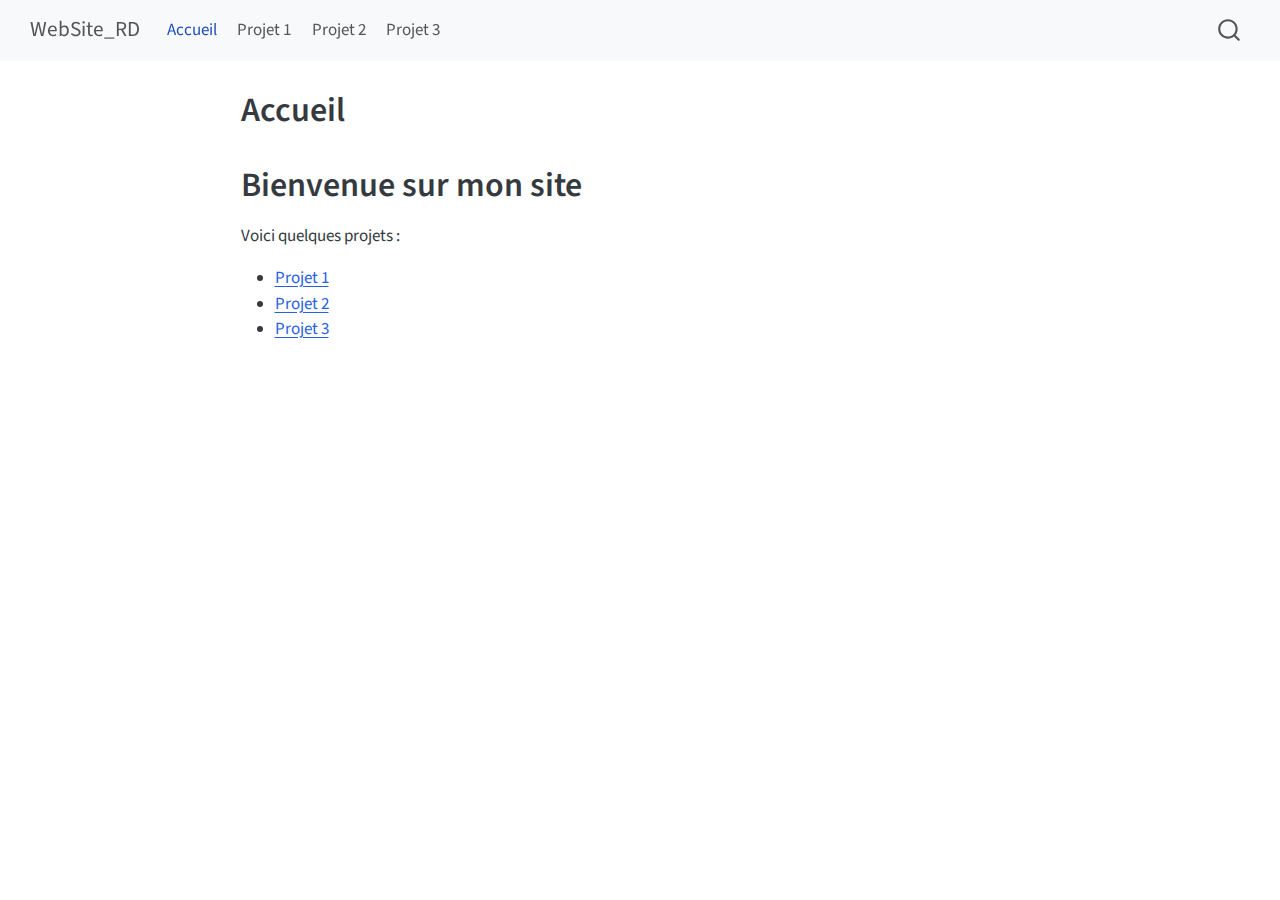
<file: docs/index.html>
<!DOCTYPE html>
<html xmlns="http://www.w3.org/1999/xhtml" lang="en" xml:lang="en"><head>

<meta charset="utf-8">
<meta name="generator" content="quarto-1.5.57">

<meta name="viewport" content="width=device-width, initial-scale=1.0, user-scalable=yes">


<title>Accueil – WebSite_RD</title>
<style>
code{white-space: pre-wrap;}
span.smallcaps{font-variant: small-caps;}
div.columns{display: flex; gap: min(4vw, 1.5em);}
div.column{flex: auto; overflow-x: auto;}
div.hanging-indent{margin-left: 1.5em; text-indent: -1.5em;}
ul.task-list{list-style: none;}
ul.task-list li input[type="checkbox"] {
  width: 0.8em;
  margin: 0 0.8em 0.2em -1em; /* quarto-specific, see https://github.com/quarto-dev/quarto-cli/issues/4556 */ 
  vertical-align: middle;
}
</style>


<script src="site_libs/quarto-nav/quarto-nav.js"></script>
<script src="site_libs/quarto-nav/headroom.min.js"></script>
<script src="site_libs/clipboard/clipboard.min.js"></script>
<script src="site_libs/quarto-search/autocomplete.umd.js"></script>
<script src="site_libs/quarto-search/fuse.min.js"></script>
<script src="site_libs/quarto-search/quarto-search.js"></script>
<meta name="quarto:offset" content="./">
<script src="site_libs/quarto-html/quarto.js"></script>
<script src="site_libs/quarto-html/popper.min.js"></script>
<script src="site_libs/quarto-html/tippy.umd.min.js"></script>
<script src="site_libs/quarto-html/anchor.min.js"></script>
<link href="site_libs/quarto-html/tippy.css" rel="stylesheet">
<link href="site_libs/quarto-html/quarto-syntax-highlighting.css" rel="stylesheet" id="quarto-text-highlighting-styles">
<script src="site_libs/bootstrap/bootstrap.min.js"></script>
<link href="site_libs/bootstrap/bootstrap-icons.css" rel="stylesheet">
<link href="site_libs/bootstrap/bootstrap.min.css" rel="stylesheet" id="quarto-bootstrap" data-mode="light">
<script id="quarto-search-options" type="application/json">{
  "location": "navbar",
  "copy-button": false,
  "collapse-after": 3,
  "panel-placement": "end",
  "type": "overlay",
  "limit": 50,
  "keyboard-shortcut": [
    "f",
    "/",
    "s"
  ],
  "show-item-context": false,
  "language": {
    "search-no-results-text": "No results",
    "search-matching-documents-text": "matching documents",
    "search-copy-link-title": "Copy link to search",
    "search-hide-matches-text": "Hide additional matches",
    "search-more-match-text": "more match in this document",
    "search-more-matches-text": "more matches in this document",
    "search-clear-button-title": "Clear",
    "search-text-placeholder": "",
    "search-detached-cancel-button-title": "Cancel",
    "search-submit-button-title": "Submit",
    "search-label": "Search"
  }
}</script>


</head>

<body class="nav-fixed fullcontent">

<div id="quarto-search-results"></div>
  <header id="quarto-header" class="headroom fixed-top">
    <nav class="navbar navbar-expand-lg " data-bs-theme="dark">
      <div class="navbar-container container-fluid">
      <div class="navbar-brand-container mx-auto">
    <a class="navbar-brand" href="./index.html">
    <span class="navbar-title">WebSite_RD</span>
    </a>
  </div>
            <div id="quarto-search" class="" title="Search"></div>
          <button class="navbar-toggler" type="button" data-bs-toggle="collapse" data-bs-target="#navbarCollapse" aria-controls="navbarCollapse" role="menu" aria-expanded="false" aria-label="Toggle navigation" onclick="if (window.quartoToggleHeadroom) { window.quartoToggleHeadroom(); }">
  <span class="navbar-toggler-icon"></span>
</button>
          <div class="collapse navbar-collapse" id="navbarCollapse">
            <ul class="navbar-nav navbar-nav-scroll me-auto">
  <li class="nav-item">
    <a class="nav-link active" href="./index.html" aria-current="page"> 
<span class="menu-text">Accueil</span></a>
  </li>  
  <li class="nav-item">
    <a class="nav-link" href="./projet1.qmd"> 
<span class="menu-text">Projet 1</span></a>
  </li>  
  <li class="nav-item">
    <a class="nav-link" href="./projet2.qmd"> 
<span class="menu-text">Projet 2</span></a>
  </li>  
  <li class="nav-item">
    <a class="nav-link" href="./projet3.qmd"> 
<span class="menu-text">Projet 3</span></a>
  </li>  
</ul>
          </div> <!-- /navcollapse -->
            <div class="quarto-navbar-tools">
</div>
      </div> <!-- /container-fluid -->
    </nav>
</header>
<!-- content -->
<div id="quarto-content" class="quarto-container page-columns page-rows-contents page-layout-article page-navbar">
<!-- sidebar -->
<!-- margin-sidebar -->
    
<!-- main -->
<main class="content" id="quarto-document-content">

<header id="title-block-header" class="quarto-title-block default">
<div class="quarto-title">
<h1 class="title">Accueil</h1>
</div>



<div class="quarto-title-meta">

    
  
    
  </div>
  


</header>


<section id="bienvenue-sur-mon-site" class="level1">
<h1>Bienvenue sur mon site</h1>
<p>Voici quelques projets :</p>
<ul>
<li><a href="projet1.qmd">Projet 1</a></li>
<li><a href="projet2.qmd">Projet 2</a></li>
<li><a href="projet3.qmd">Projet 3</a></li>
</ul>


</section>

</main> <!-- /main -->
<script id="quarto-html-after-body" type="application/javascript">
window.document.addEventListener("DOMContentLoaded", function (event) {
  const toggleBodyColorMode = (bsSheetEl) => {
    const mode = bsSheetEl.getAttribute("data-mode");
    const bodyEl = window.document.querySelector("body");
    if (mode === "dark") {
      bodyEl.classList.add("quarto-dark");
      bodyEl.classList.remove("quarto-light");
    } else {
      bodyEl.classList.add("quarto-light");
      bodyEl.classList.remove("quarto-dark");
    }
  }
  const toggleBodyColorPrimary = () => {
    const bsSheetEl = window.document.querySelector("link#quarto-bootstrap");
    if (bsSheetEl) {
      toggleBodyColorMode(bsSheetEl);
    }
  }
  toggleBodyColorPrimary();  
  const icon = "";
  const anchorJS = new window.AnchorJS();
  anchorJS.options = {
    placement: 'right',
    icon: icon
  };
  anchorJS.add('.anchored');
  const isCodeAnnotation = (el) => {
    for (const clz of el.classList) {
      if (clz.startsWith('code-annotation-')) {                     
        return true;
      }
    }
    return false;
  }
  const onCopySuccess = function(e) {
    // button target
    const button = e.trigger;
    // don't keep focus
    button.blur();
    // flash "checked"
    button.classList.add('code-copy-button-checked');
    var currentTitle = button.getAttribute("title");
    button.setAttribute("title", "Copied!");
    let tooltip;
    if (window.bootstrap) {
      button.setAttribute("data-bs-toggle", "tooltip");
      button.setAttribute("data-bs-placement", "left");
      button.setAttribute("data-bs-title", "Copied!");
      tooltip = new bootstrap.Tooltip(button, 
        { trigger: "manual", 
          customClass: "code-copy-button-tooltip",
          offset: [0, -8]});
      tooltip.show();    
    }
    setTimeout(function() {
      if (tooltip) {
        tooltip.hide();
        button.removeAttribute("data-bs-title");
        button.removeAttribute("data-bs-toggle");
        button.removeAttribute("data-bs-placement");
      }
      button.setAttribute("title", currentTitle);
      button.classList.remove('code-copy-button-checked');
    }, 1000);
    // clear code selection
    e.clearSelection();
  }
  const getTextToCopy = function(trigger) {
      const codeEl = trigger.previousElementSibling.cloneNode(true);
      for (const childEl of codeEl.children) {
        if (isCodeAnnotation(childEl)) {
          childEl.remove();
        }
      }
      return codeEl.innerText;
  }
  const clipboard = new window.ClipboardJS('.code-copy-button:not([data-in-quarto-modal])', {
    text: getTextToCopy
  });
  clipboard.on('success', onCopySuccess);
  if (window.document.getElementById('quarto-embedded-source-code-modal')) {
    // For code content inside modals, clipBoardJS needs to be initialized with a container option
    // TODO: Check when it could be a function (https://github.com/zenorocha/clipboard.js/issues/860)
    const clipboardModal = new window.ClipboardJS('.code-copy-button[data-in-quarto-modal]', {
      text: getTextToCopy,
      container: window.document.getElementById('quarto-embedded-source-code-modal')
    });
    clipboardModal.on('success', onCopySuccess);
  }
    var localhostRegex = new RegExp(/^(?:http|https):\/\/localhost\:?[0-9]*\//);
    var mailtoRegex = new RegExp(/^mailto:/);
      var filterRegex = new RegExp('/' + window.location.host + '/');
    var isInternal = (href) => {
        return filterRegex.test(href) || localhostRegex.test(href) || mailtoRegex.test(href);
    }
    // Inspect non-navigation links and adorn them if external
 	var links = window.document.querySelectorAll('a[href]:not(.nav-link):not(.navbar-brand):not(.toc-action):not(.sidebar-link):not(.sidebar-item-toggle):not(.pagination-link):not(.no-external):not([aria-hidden]):not(.dropdown-item):not(.quarto-navigation-tool):not(.about-link)');
    for (var i=0; i<links.length; i++) {
      const link = links[i];
      if (!isInternal(link.href)) {
        // undo the damage that might have been done by quarto-nav.js in the case of
        // links that we want to consider external
        if (link.dataset.originalHref !== undefined) {
          link.href = link.dataset.originalHref;
        }
      }
    }
  function tippyHover(el, contentFn, onTriggerFn, onUntriggerFn) {
    const config = {
      allowHTML: true,
      maxWidth: 500,
      delay: 100,
      arrow: false,
      appendTo: function(el) {
          return el.parentElement;
      },
      interactive: true,
      interactiveBorder: 10,
      theme: 'quarto',
      placement: 'bottom-start',
    };
    if (contentFn) {
      config.content = contentFn;
    }
    if (onTriggerFn) {
      config.onTrigger = onTriggerFn;
    }
    if (onUntriggerFn) {
      config.onUntrigger = onUntriggerFn;
    }
    window.tippy(el, config); 
  }
  const noterefs = window.document.querySelectorAll('a[role="doc-noteref"]');
  for (var i=0; i<noterefs.length; i++) {
    const ref = noterefs[i];
    tippyHover(ref, function() {
      // use id or data attribute instead here
      let href = ref.getAttribute('data-footnote-href') || ref.getAttribute('href');
      try { href = new URL(href).hash; } catch {}
      const id = href.replace(/^#\/?/, "");
      const note = window.document.getElementById(id);
      if (note) {
        return note.innerHTML;
      } else {
        return "";
      }
    });
  }
  const xrefs = window.document.querySelectorAll('a.quarto-xref');
  const processXRef = (id, note) => {
    // Strip column container classes
    const stripColumnClz = (el) => {
      el.classList.remove("page-full", "page-columns");
      if (el.children) {
        for (const child of el.children) {
          stripColumnClz(child);
        }
      }
    }
    stripColumnClz(note)
    if (id === null || id.startsWith('sec-')) {
      // Special case sections, only their first couple elements
      const container = document.createElement("div");
      if (note.children && note.children.length > 2) {
        container.appendChild(note.children[0].cloneNode(true));
        for (let i = 1; i < note.children.length; i++) {
          const child = note.children[i];
          if (child.tagName === "P" && child.innerText === "") {
            continue;
          } else {
            container.appendChild(child.cloneNode(true));
            break;
          }
        }
        if (window.Quarto?.typesetMath) {
          window.Quarto.typesetMath(container);
        }
        return container.innerHTML
      } else {
        if (window.Quarto?.typesetMath) {
          window.Quarto.typesetMath(note);
        }
        return note.innerHTML;
      }
    } else {
      // Remove any anchor links if they are present
      const anchorLink = note.querySelector('a.anchorjs-link');
      if (anchorLink) {
        anchorLink.remove();
      }
      if (window.Quarto?.typesetMath) {
        window.Quarto.typesetMath(note);
      }
      // TODO in 1.5, we should make sure this works without a callout special case
      if (note.classList.contains("callout")) {
        return note.outerHTML;
      } else {
        return note.innerHTML;
      }
    }
  }
  for (var i=0; i<xrefs.length; i++) {
    const xref = xrefs[i];
    tippyHover(xref, undefined, function(instance) {
      instance.disable();
      let url = xref.getAttribute('href');
      let hash = undefined; 
      if (url.startsWith('#')) {
        hash = url;
      } else {
        try { hash = new URL(url).hash; } catch {}
      }
      if (hash) {
        const id = hash.replace(/^#\/?/, "");
        const note = window.document.getElementById(id);
        if (note !== null) {
          try {
            const html = processXRef(id, note.cloneNode(true));
            instance.setContent(html);
          } finally {
            instance.enable();
            instance.show();
          }
        } else {
          // See if we can fetch this
          fetch(url.split('#')[0])
          .then(res => res.text())
          .then(html => {
            const parser = new DOMParser();
            const htmlDoc = parser.parseFromString(html, "text/html");
            const note = htmlDoc.getElementById(id);
            if (note !== null) {
              const html = processXRef(id, note);
              instance.setContent(html);
            } 
          }).finally(() => {
            instance.enable();
            instance.show();
          });
        }
      } else {
        // See if we can fetch a full url (with no hash to target)
        // This is a special case and we should probably do some content thinning / targeting
        fetch(url)
        .then(res => res.text())
        .then(html => {
          const parser = new DOMParser();
          const htmlDoc = parser.parseFromString(html, "text/html");
          const note = htmlDoc.querySelector('main.content');
          if (note !== null) {
            // This should only happen for chapter cross references
            // (since there is no id in the URL)
            // remove the first header
            if (note.children.length > 0 && note.children[0].tagName === "HEADER") {
              note.children[0].remove();
            }
            const html = processXRef(null, note);
            instance.setContent(html);
          } 
        }).finally(() => {
          instance.enable();
          instance.show();
        });
      }
    }, function(instance) {
    });
  }
      let selectedAnnoteEl;
      const selectorForAnnotation = ( cell, annotation) => {
        let cellAttr = 'data-code-cell="' + cell + '"';
        let lineAttr = 'data-code-annotation="' +  annotation + '"';
        const selector = 'span[' + cellAttr + '][' + lineAttr + ']';
        return selector;
      }
      const selectCodeLines = (annoteEl) => {
        const doc = window.document;
        const targetCell = annoteEl.getAttribute("data-target-cell");
        const targetAnnotation = annoteEl.getAttribute("data-target-annotation");
        const annoteSpan = window.document.querySelector(selectorForAnnotation(targetCell, targetAnnotation));
        const lines = annoteSpan.getAttribute("data-code-lines").split(",");
        const lineIds = lines.map((line) => {
          return targetCell + "-" + line;
        })
        let top = null;
        let height = null;
        let parent = null;
        if (lineIds.length > 0) {
            //compute the position of the single el (top and bottom and make a div)
            const el = window.document.getElementById(lineIds[0]);
            top = el.offsetTop;
            height = el.offsetHeight;
            parent = el.parentElement.parentElement;
          if (lineIds.length > 1) {
            const lastEl = window.document.getElementById(lineIds[lineIds.length - 1]);
            const bottom = lastEl.offsetTop + lastEl.offsetHeight;
            height = bottom - top;
          }
          if (top !== null && height !== null && parent !== null) {
            // cook up a div (if necessary) and position it 
            let div = window.document.getElementById("code-annotation-line-highlight");
            if (div === null) {
              div = window.document.createElement("div");
              div.setAttribute("id", "code-annotation-line-highlight");
              div.style.position = 'absolute';
              parent.appendChild(div);
            }
            div.style.top = top - 2 + "px";
            div.style.height = height + 4 + "px";
            div.style.left = 0;
            let gutterDiv = window.document.getElementById("code-annotation-line-highlight-gutter");
            if (gutterDiv === null) {
              gutterDiv = window.document.createElement("div");
              gutterDiv.setAttribute("id", "code-annotation-line-highlight-gutter");
              gutterDiv.style.position = 'absolute';
              const codeCell = window.document.getElementById(targetCell);
              const gutter = codeCell.querySelector('.code-annotation-gutter');
              gutter.appendChild(gutterDiv);
            }
            gutterDiv.style.top = top - 2 + "px";
            gutterDiv.style.height = height + 4 + "px";
          }
          selectedAnnoteEl = annoteEl;
        }
      };
      const unselectCodeLines = () => {
        const elementsIds = ["code-annotation-line-highlight", "code-annotation-line-highlight-gutter"];
        elementsIds.forEach((elId) => {
          const div = window.document.getElementById(elId);
          if (div) {
            div.remove();
          }
        });
        selectedAnnoteEl = undefined;
      };
        // Handle positioning of the toggle
    window.addEventListener(
      "resize",
      throttle(() => {
        elRect = undefined;
        if (selectedAnnoteEl) {
          selectCodeLines(selectedAnnoteEl);
        }
      }, 10)
    );
    function throttle(fn, ms) {
    let throttle = false;
    let timer;
      return (...args) => {
        if(!throttle) { // first call gets through
            fn.apply(this, args);
            throttle = true;
        } else { // all the others get throttled
            if(timer) clearTimeout(timer); // cancel #2
            timer = setTimeout(() => {
              fn.apply(this, args);
              timer = throttle = false;
            }, ms);
        }
      };
    }
      // Attach click handler to the DT
      const annoteDls = window.document.querySelectorAll('dt[data-target-cell]');
      for (const annoteDlNode of annoteDls) {
        annoteDlNode.addEventListener('click', (event) => {
          const clickedEl = event.target;
          if (clickedEl !== selectedAnnoteEl) {
            unselectCodeLines();
            const activeEl = window.document.querySelector('dt[data-target-cell].code-annotation-active');
            if (activeEl) {
              activeEl.classList.remove('code-annotation-active');
            }
            selectCodeLines(clickedEl);
            clickedEl.classList.add('code-annotation-active');
          } else {
            // Unselect the line
            unselectCodeLines();
            clickedEl.classList.remove('code-annotation-active');
          }
        });
      }
  const findCites = (el) => {
    const parentEl = el.parentElement;
    if (parentEl) {
      const cites = parentEl.dataset.cites;
      if (cites) {
        return {
          el,
          cites: cites.split(' ')
        };
      } else {
        return findCites(el.parentElement)
      }
    } else {
      return undefined;
    }
  };
  var bibliorefs = window.document.querySelectorAll('a[role="doc-biblioref"]');
  for (var i=0; i<bibliorefs.length; i++) {
    const ref = bibliorefs[i];
    const citeInfo = findCites(ref);
    if (citeInfo) {
      tippyHover(citeInfo.el, function() {
        var popup = window.document.createElement('div');
        citeInfo.cites.forEach(function(cite) {
          var citeDiv = window.document.createElement('div');
          citeDiv.classList.add('hanging-indent');
          citeDiv.classList.add('csl-entry');
          var biblioDiv = window.document.getElementById('ref-' + cite);
          if (biblioDiv) {
            citeDiv.innerHTML = biblioDiv.innerHTML;
          }
          popup.appendChild(citeDiv);
        });
        return popup.innerHTML;
      });
    }
  }
});
</script>
</div> <!-- /content -->




</body></html>
</file>
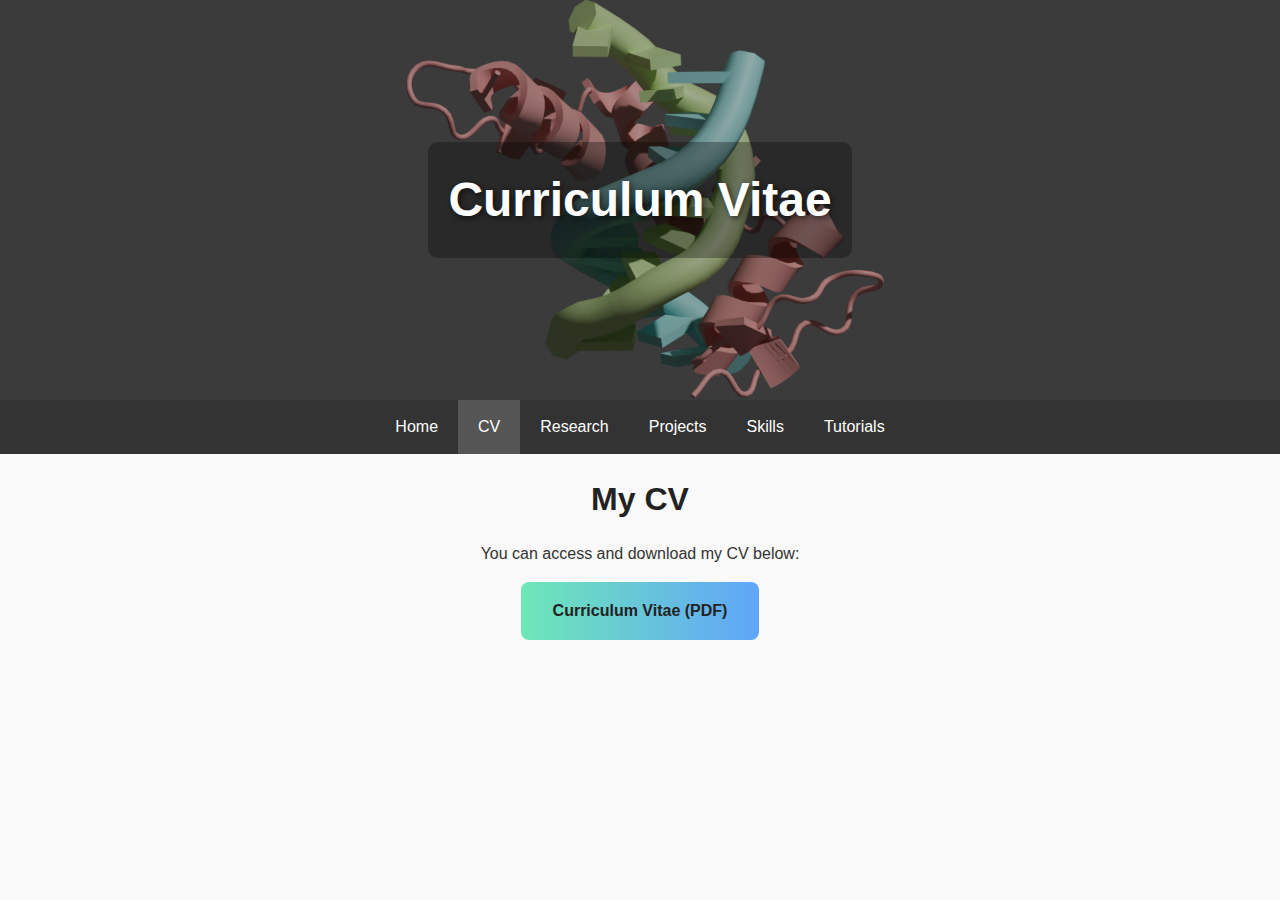
<file: cv.html>
<!DOCTYPE html>
<html lang="fr">
<head>
    <meta charset="UTF-8">
    <meta name="viewport" content="width=device-width, initial-scale=1.0">
    <title>CV | Raphael Desrues</title>
    <link rel="stylesheet" href="styles.css">
</head>
<body>
    <header class="header">
        <h1>Curriculum Vitae</h1>
    </header>
    <nav>
        <ul>
            <li><a href="index.html">Home</a></li>
            <li><a href="cv.html" class="active">CV</a></li>
            <li><a href="research.html">Research</a></li>
            <li><a href="projects.html">Projects</a></li>
            <li><a href="skills.html">Skills</a></li>
            <li><a href="tutorials.html">Tutorials</a></li>
        </ul>
    </nav>
    <div class="container">
        <h2 class="section-title">My CV</h2>
        <div class="cv-links">
            <p>You can access and download my CV below:</p>
            <a href="documents/CV_Raphael_DESRUES.pdf" target="_blank">Curriculum Vitae (PDF)</a>
        </div>
    </div>
</body>
</html>
</file>
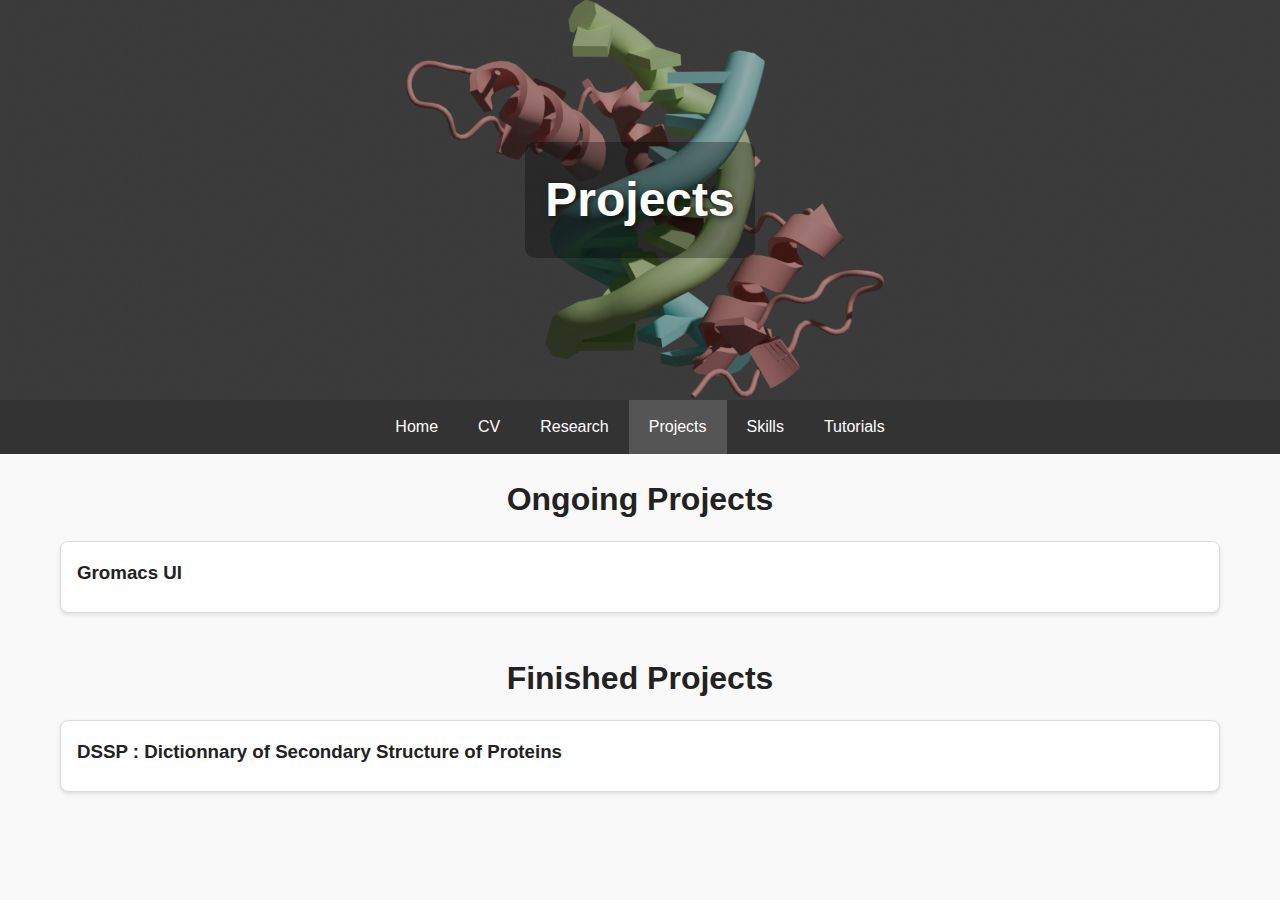
<file: projects.html>
<!DOCTYPE html>
<html lang="fr">
<head>
    <meta charset="UTF-8">
    <meta name="viewport" content="width=device-width, initial-scale=1.0">
    <title>Projects | Raphael Desrues</title>
    <link rel="stylesheet" href="styles.css">
</head>
<body>
    <header class="header">
        <h1>Projects</h1>
    </header>
    <nav>
        <ul>
            <li><a href="index.html">Home</a></li>
            <li><a href="cv.html">CV</a></li>
            <li><a href="research.html">Research</a></li>
            <li><a href="projects.html" class="active">Projects</a></li>
            <li><a href="skills.html">Skills</a></li>
            <li><a href="tutorials.html">Tutorials</a></li>
        </ul>
    </nav>
    <div class="container">
        <h2 class="section-title">Ongoing Projects</h2>
        <div class="project-list">
            <div class="project-card">
                <h3>Gromacs UI</h3>
            </div>
        </div>
    </div>
    <div class="container">
        <h2 class="section-title">Finished Projects</h2>
        <div class="project-list">
            <div class="project-card">
                <h3>DSSP : Dictionnary of Secondary Structure of Proteins</h3>
            </div>
        </div>
    </div>
</body>
</html>
</file>
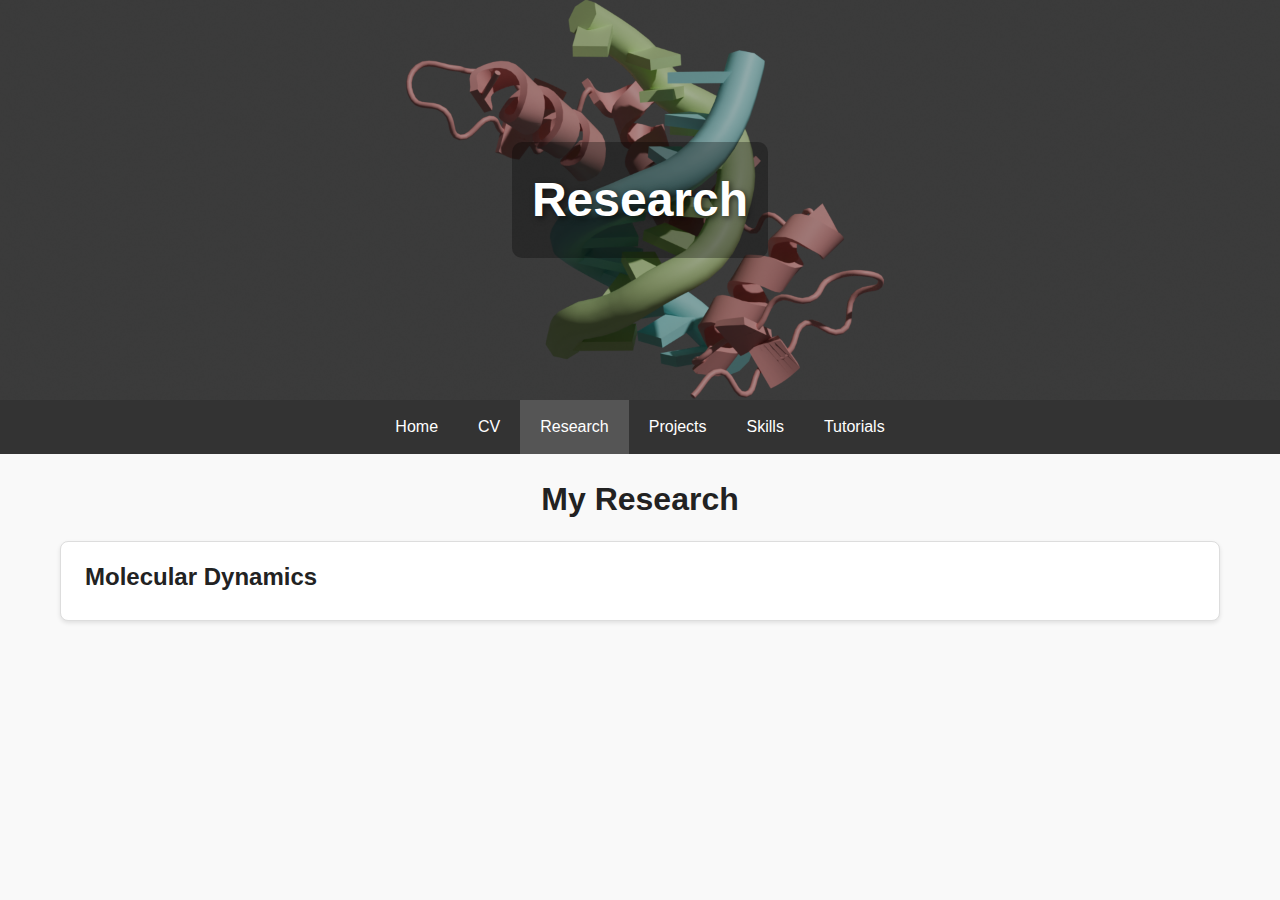
<file: research.html>
<!DOCTYPE html>
<html lang="fr">
<head>
    <meta charset="UTF-8">
    <meta name="viewport" content="width=device-width, initial-scale=1.0">
    <title>Research | Raphael Desrues</title>
    <link rel="stylesheet" href="styles.css">
</head>
<body>
    <header class="header">
        <h1>Research</h1>
    </header>
    <nav>
        <ul>
            <li><a href="index.html">Home</a></li>
            <li><a href="cv.html">CV</a></li>
            <li><a href="research.html" class="active">Research</a></li>
            <li><a href="projects.html">Projects</a></li>
            <li><a href="skills.html">Skills</a></li>
            <li><a href="tutorials.html">Tutorials</a></li>
        </ul>
    </nav>
    <div class="container">
        <h2 class="section-title">My Research</h2>
        <div class="research-section">
            <h2>Molecular Dynamics</h2>
        </div>
    </div>
</body>
</html>
</file>
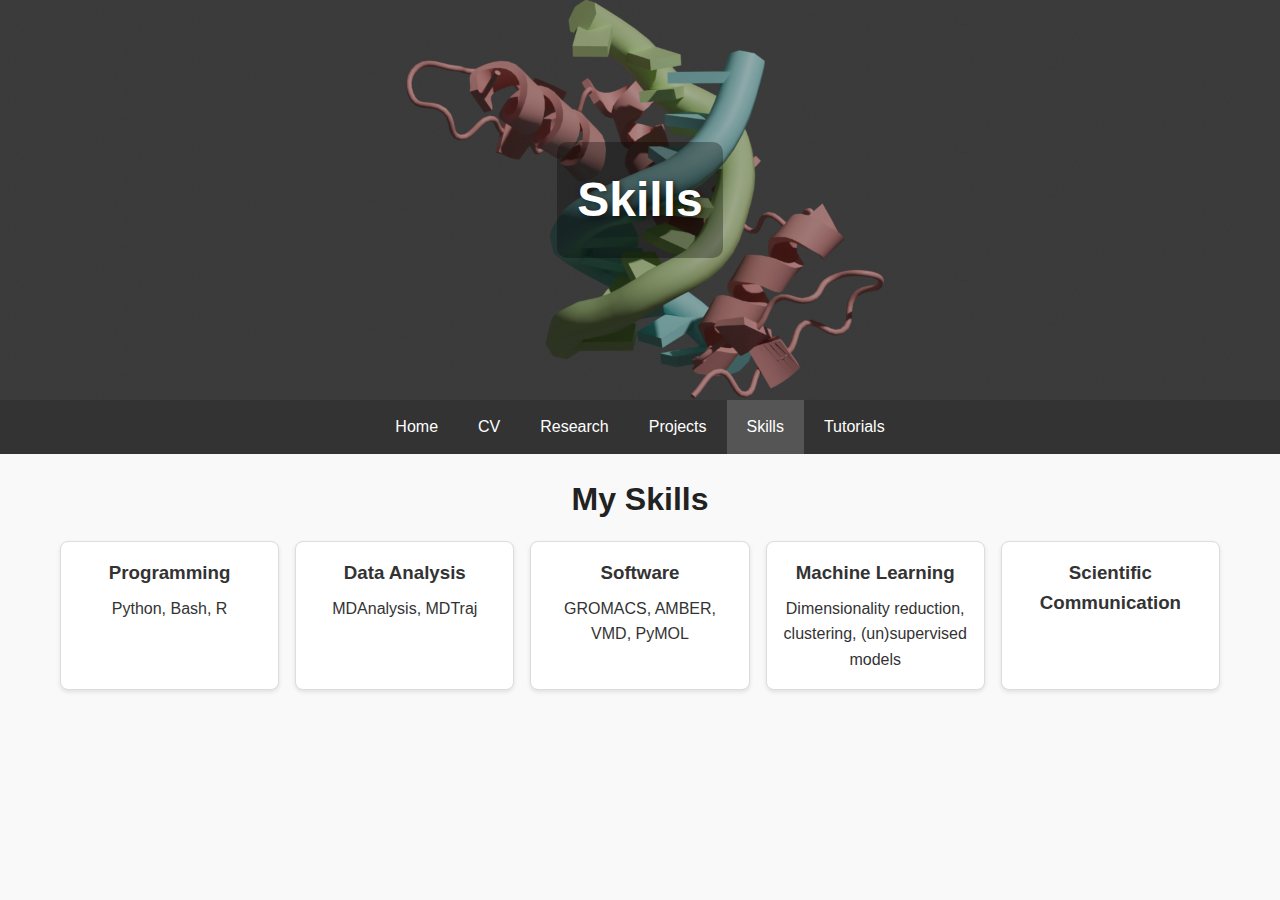
<file: skills.html>
<!DOCTYPE html>
<html lang="fr">
<head>
    <meta charset="UTF-8">
    <meta name="viewport" content="width=device-width, initial-scale=1.0">
    <title>Compétences | Raphael Desrues</title>
    <link rel="stylesheet" href="styles.css">
</head>
<body>
    <header class="header">
        <h1>Skills</h1>
    </header>
    <nav>
        <ul>
            <li><a href="index.html">Home</a></li>
            <li><a href="cv.html">CV</a></li>
            <li><a href="research.html">Research</a></li>
            <li><a href="projects.html">Projects</a></li>
            <li><a href="skills.html" class="active">Skills</a></li>
            <li><a href="tutorials.html">Tutorials</a></li>
        </ul>
    </nav>
    <div class="container">
        <h2 class="section-title">My Skills</h2>
        <div class="skills-grid">
            <div class="skill-item">
                <h3>Programming</h3>
                <p>Python, Bash, R</p>
            </div>
            <div class="skill-item">
                <h3>Data Analysis</h3>
                <p>MDAnalysis, MDTraj</p>
            </div>
            <div class="skill-item">
                <h3>Software</h3>
                <p>GROMACS, AMBER, VMD, PyMOL</p>
            </div>
            <div class="skill-item">
                <h3>Machine Learning</h3>
                <p>Dimensionality reduction, clustering, (un)supervised models</p>
            </div>
            <div class="skill-item">
                <h3>Scientific Communication</h3>
                <p></p>
            </div>
        </div>
    </div>
</body>
</html>
</file>
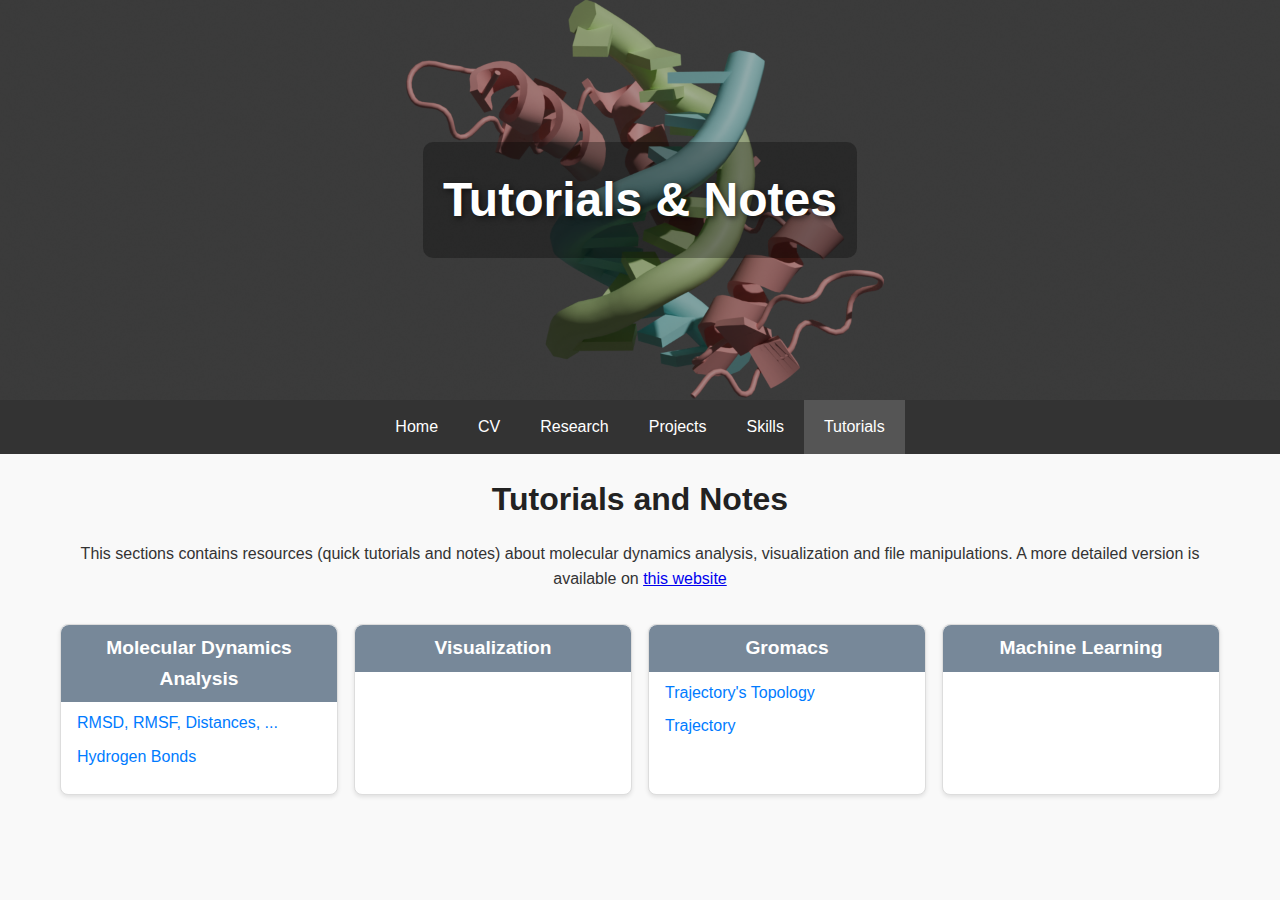
<file: tutorials.html>
<!DOCTYPE html>
<html lang="fr">
<head>
    <meta charset="UTF-8">
    <meta name="viewport" content="width=device-width, initial-scale=1.0">
    <title>Tutoriels | Raphael Desrues</title>
    <link rel="stylesheet" href="styles.css">
</head>
<body>
    <header class="header">
        <h1>Tutorials &amp; Notes</h1>
    </header>
    <nav>
        <ul>
            <li><a href="index.html">Home</a></li>
            <li><a href="cv.html">CV</a></li>
            <li><a href="research.html">Research</a></li>
            <li><a href="projects.html">Projects</a></li>
            <li><a href="skills.html">Skills</a></li>
            <li><a href="tutorials.html" class="active">Tutorials</a></li>
        </ul>
    </nav>
    <div class="container">
        <h2 class="section-title">Tutorials and Notes</h2>
        <p class="tutorial-intro">
            This sections contains resources (quick tutorials and notes) about molecular dynamics analysis, visualization and file manipulations.
            A more detailed version is available on 
            <a href="https://raphaeldesrues.github.io/bioinfo_tutorials/" target="_blank">this website</a>
        </p>
        <div class="tutorial-grid">
            <div class="tutorial-section">
                <h3>Molecular Dynamics Analysis</h3>
                <ul>
                    <li><a href="https://raphaeldesrues.github.io/bioinfo_tutorials/pages/tutorials/Trajectory_analysis/core_analysis.html">RMSD, RMSF, Distances, ...</a></li>
                    <li><a href="https://raphaeldesrues.github.io/bioinfo_tutorials/pages/tutorials/Trajectory_analysis/hbonds_analysis.html">Hydrogen Bonds</a></li>
                </ul>
            </div>
            <div class="tutorial-section">
                <h3>Visualization</h3>
                <ul>
                    <!-- <li><a href="">Using VMD</a></li> -->
                </ul>
            </div>
            <div class="tutorial-section">
                <h3>Gromacs</h3>
                <ul>
                    <li><a href="https://raphaeldesrues.github.io/bioinfo_tutorials/pages/tutorials/Gromacs_Files_Manipulation/handle_top.html">Trajectory's Topology</a></li>
                    <li><a href="https://raphaeldesrues.github.io/bioinfo_tutorials/pages/tutorials/Gromacs_Files_Manipulation/handle_traj.html">Trajectory</a></li>
                </ul>
            </div>
            <div class="tutorial-section">
                <h3>Machine Learning</h3>
                <ul>
                    <!-- <li><a href="">Unsupervised Analysis</a></li> -->
                </ul>
            </div>
        </div>
    </div>
</body>
</html>
</file>
<file: docs/site_libs/quarto-html/tippy.css>
.tippy-box[data-animation=fade][data-state=hidden]{opacity:0}[data-tippy-root]{max-width:calc(100vw - 10px)}.tippy-box{position:relative;background-color:#333;color:#fff;border-radius:4px;font-size:14px;line-height:1.4;white-space:normal;outline:0;transition-property:transform,visibility,opacity}.tippy-box[data-placement^=top]>.tippy-arrow{bottom:0}.tippy-box[data-placement^=top]>.tippy-arrow:before{bottom:-7px;left:0;border-width:8px 8px 0;border-top-color:initial;transform-origin:center top}.tippy-box[data-placement^=bottom]>.tippy-arrow{top:0}.tippy-box[data-placement^=bottom]>.tippy-arrow:before{top:-7px;left:0;border-width:0 8px 8px;border-bottom-color:initial;transform-origin:center bottom}.tippy-box[data-placement^=left]>.tippy-arrow{right:0}.tippy-box[data-placement^=left]>.tippy-arrow:before{border-width:8px 0 8px 8px;border-left-color:initial;right:-7px;transform-origin:center left}.tippy-box[data-placement^=right]>.tippy-arrow{left:0}.tippy-box[data-placement^=right]>.tippy-arrow:before{left:-7px;border-width:8px 8px 8px 0;border-right-color:initial;transform-origin:center right}.tippy-box[data-inertia][data-state=visible]{transition-timing-function:cubic-bezier(.54,1.5,.38,1.11)}.tippy-arrow{width:16px;height:16px;color:#333}.tippy-arrow:before{content:"";position:absolute;border-color:transparent;border-style:solid}.tippy-content{position:relative;padding:5px 9px;z-index:1}
</file>
<file: docs/site_libs/quarto-html/quarto-syntax-highlighting.css>
/* quarto syntax highlight colors */
:root {
  --quarto-hl-ot-color: #003B4F;
  --quarto-hl-at-color: #657422;
  --quarto-hl-ss-color: #20794D;
  --quarto-hl-an-color: #5E5E5E;
  --quarto-hl-fu-color: #4758AB;
  --quarto-hl-st-color: #20794D;
  --quarto-hl-cf-color: #003B4F;
  --quarto-hl-op-color: #5E5E5E;
  --quarto-hl-er-color: #AD0000;
  --quarto-hl-bn-color: #AD0000;
  --quarto-hl-al-color: #AD0000;
  --quarto-hl-va-color: #111111;
  --quarto-hl-bu-color: inherit;
  --quarto-hl-ex-color: inherit;
  --quarto-hl-pp-color: #AD0000;
  --quarto-hl-in-color: #5E5E5E;
  --quarto-hl-vs-color: #20794D;
  --quarto-hl-wa-color: #5E5E5E;
  --quarto-hl-do-color: #5E5E5E;
  --quarto-hl-im-color: #00769E;
  --quarto-hl-ch-color: #20794D;
  --quarto-hl-dt-color: #AD0000;
  --quarto-hl-fl-color: #AD0000;
  --quarto-hl-co-color: #5E5E5E;
  --quarto-hl-cv-color: #5E5E5E;
  --quarto-hl-cn-color: #8f5902;
  --quarto-hl-sc-color: #5E5E5E;
  --quarto-hl-dv-color: #AD0000;
  --quarto-hl-kw-color: #003B4F;
}

/* other quarto variables */
:root {
  --quarto-font-monospace: SFMono-Regular, Menlo, Monaco, Consolas, "Liberation Mono", "Courier New", monospace;
}

pre > code.sourceCode > span {
  color: #003B4F;
}

code span {
  color: #003B4F;
}

code.sourceCode > span {
  color: #003B4F;
}

div.sourceCode,
div.sourceCode pre.sourceCode {
  color: #003B4F;
}

code span.ot {
  color: #003B4F;
  font-style: inherit;
}

code span.at {
  color: #657422;
  font-style: inherit;
}

code span.ss {
  color: #20794D;
  font-style: inherit;
}

code span.an {
  color: #5E5E5E;
  font-style: inherit;
}

code span.fu {
  color: #4758AB;
  font-style: inherit;
}

code span.st {
  color: #20794D;
  font-style: inherit;
}

code span.cf {
  color: #003B4F;
  font-weight: bold;
  font-style: inherit;
}

code span.op {
  color: #5E5E5E;
  font-style: inherit;
}

code span.er {
  color: #AD0000;
  font-style: inherit;
}

code span.bn {
  color: #AD0000;
  font-style: inherit;
}

code span.al {
  color: #AD0000;
  font-style: inherit;
}

code span.va {
  color: #111111;
  font-style: inherit;
}

code span.bu {
  font-style: inherit;
}

code span.ex {
  font-style: inherit;
}

code span.pp {
  color: #AD0000;
  font-style: inherit;
}

code span.in {
  color: #5E5E5E;
  font-style: inherit;
}

code span.vs {
  color: #20794D;
  font-style: inherit;
}

code span.wa {
  color: #5E5E5E;
  font-style: italic;
}

code span.do {
  color: #5E5E5E;
  font-style: italic;
}

code span.im {
  color: #00769E;
  font-style: inherit;
}

code span.ch {
  color: #20794D;
  font-style: inherit;
}

code span.dt {
  color: #AD0000;
  font-style: inherit;
}

code span.fl {
  color: #AD0000;
  font-style: inherit;
}

code span.co {
  color: #5E5E5E;
  font-style: inherit;
}

code span.cv {
  color: #5E5E5E;
  font-style: italic;
}

code span.cn {
  color: #8f5902;
  font-style: inherit;
}

code span.sc {
  color: #5E5E5E;
  font-style: inherit;
}

code span.dv {
  color: #AD0000;
  font-style: inherit;
}

code span.kw {
  color: #003B4F;
  font-weight: bold;
  font-style: inherit;
}

.prevent-inlining {
  content: "</";
}

/*# sourceMappingURL=debc5d5d77c3f9108843748ff7464032.css.map */
</file>
<file: styles.css>
/* Generality */
* {
  box-sizing: border-box;
  margin: 0;
  padding: 0;
}

body {
  font-family: Arial, Helvetica, sans-serif;
  line-height: 1.6;
  background-color: #f9f9f9;
  color: #333;
}

/* Header */
.header {
  position: relative;
  height: 400px;
  background-image: url('images/header.png');
  background-size: cover;
  background-position: center;
  display: flex;
  align-items: center;
  justify-content: center;
  text-align: center;
}

.header h1 {
  color: #fff;
  font-size: 3rem;
  font-weight: bold;
  text-shadow: 2px 2px 6px rgba(0, 0, 0, 0.6);
  background-color: rgba(0, 0, 0, 0.3);
  padding: 20px;
  border-radius: 10px;
}

/* Navigation bar */
nav {
  background-color: #333;
}

nav ul {
  display: flex;
  justify-content: center;
  list-style: none;
}

nav ul li a {
  color: #fff;
  padding: 14px 20px;
  display: block;
  text-decoration: none;
  transition: background 0.3s ease;
}

nav ul li a:hover,
nav ul li a.active {
  background-color: #555;
}

/* Page content container */
.container {
  max-width: 1200px;
  margin: 0 auto;
  padding: 20px;
}

/* Titles */
.section-title {
  font-size: 2rem;
  margin-bottom: 1rem;
  text-align: center;
  color: #222;
}

/* CV oage */
.cv-links {
  display: flex;
  flex-direction: column;
  align-items: center;
  gap: 1rem;
}

.cv-links a {
  background: linear-gradient(to right, #6ee7b7, #60a5fa);
  color: #222;
  padding: 1rem 2rem;
  border-radius: 8px;
  text-decoration: none;
  font-weight: bold;
  transition: opacity 0.2s ease;
}

.cv-links a:hover {
  opacity: 0.8;
}

/* Research page */
.research-section {
  margin-bottom: 2rem;
  background-color: #fff;
  border: 1px solid #ddd;
  border-radius: 8px;
  padding: 1rem 1.5rem;
  box-shadow: 0 2px 4px rgba(0, 0, 0, 0.1);
}

.research-section h2 {
  margin-bottom: 0.5rem;
  color: #222;
}

.research-section p {
  margin-bottom: 1rem;
  text-align: justify;
}

/* Projects page */
.project-list {
  display: flex;
  flex-direction: column;
  gap: 1rem;
}

.project-card {
  background-color: #fff;
  border: 1px solid #ddd;
  padding: 1rem;
  border-radius: 8px;
  box-shadow: 0 2px 4px rgba(0, 0, 0, 0.1);
}

.project-card h3 {
  margin-bottom: 0.5rem;
  color: #222;
}

.project-card p {
  margin-bottom: 0.5rem;
}

/* Skills page */
.skills-grid {
  display: grid;
  grid-template-columns: repeat(auto-fit, minmax(200px, 1fr));
  gap: 1rem;
}

.skill-item {
  background-color: #fff;
  border: 1px solid #ddd;
  padding: 1rem;
  border-radius: 8px;
  text-align: center;
  box-shadow: 0 2px 4px rgba(0, 0, 0, 0.1);
}

.skill-item h3 {
  margin-bottom: 0.5rem;
}

/* Tutorials page */
.tutorial-grid {
  display: grid;
  grid-template-columns: repeat(auto-fit, minmax(250px, 1fr));
  gap: 1rem;
}

.tutorial-grid h3 {
  text-align: center;
}

.tutorial-section {
  background-color: #fff;
  border: 1px solid #ddd;
  border-radius: 8px;
  box-shadow: 0 2px 4px rgba(0, 0, 0, 0.1);
}

.tutorial-section h3 {
  background-color: lightslategrey;
  color: #fff;
  margin: 0;
  padding: 0.5rem;
  border-top-left-radius: 8px;
  border-top-right-radius: 8px;
  font-size: 1.2rem;
}

.tutorial-section ul {
  list-style: none;
  padding: 0.5rem 1rem 1rem 1rem;
}

.tutorial-section ul li {
  margin-bottom: 0.5rem;
}

.tutorial-section ul li a {
  text-decoration: none;
  color: #007bff;
}

.tutorial-section ul li a:hover {
  text-decoration: underline;
}

.tutorial-intro {
  text-align: center;
  margin-bottom: 2rem;
}
</file>
